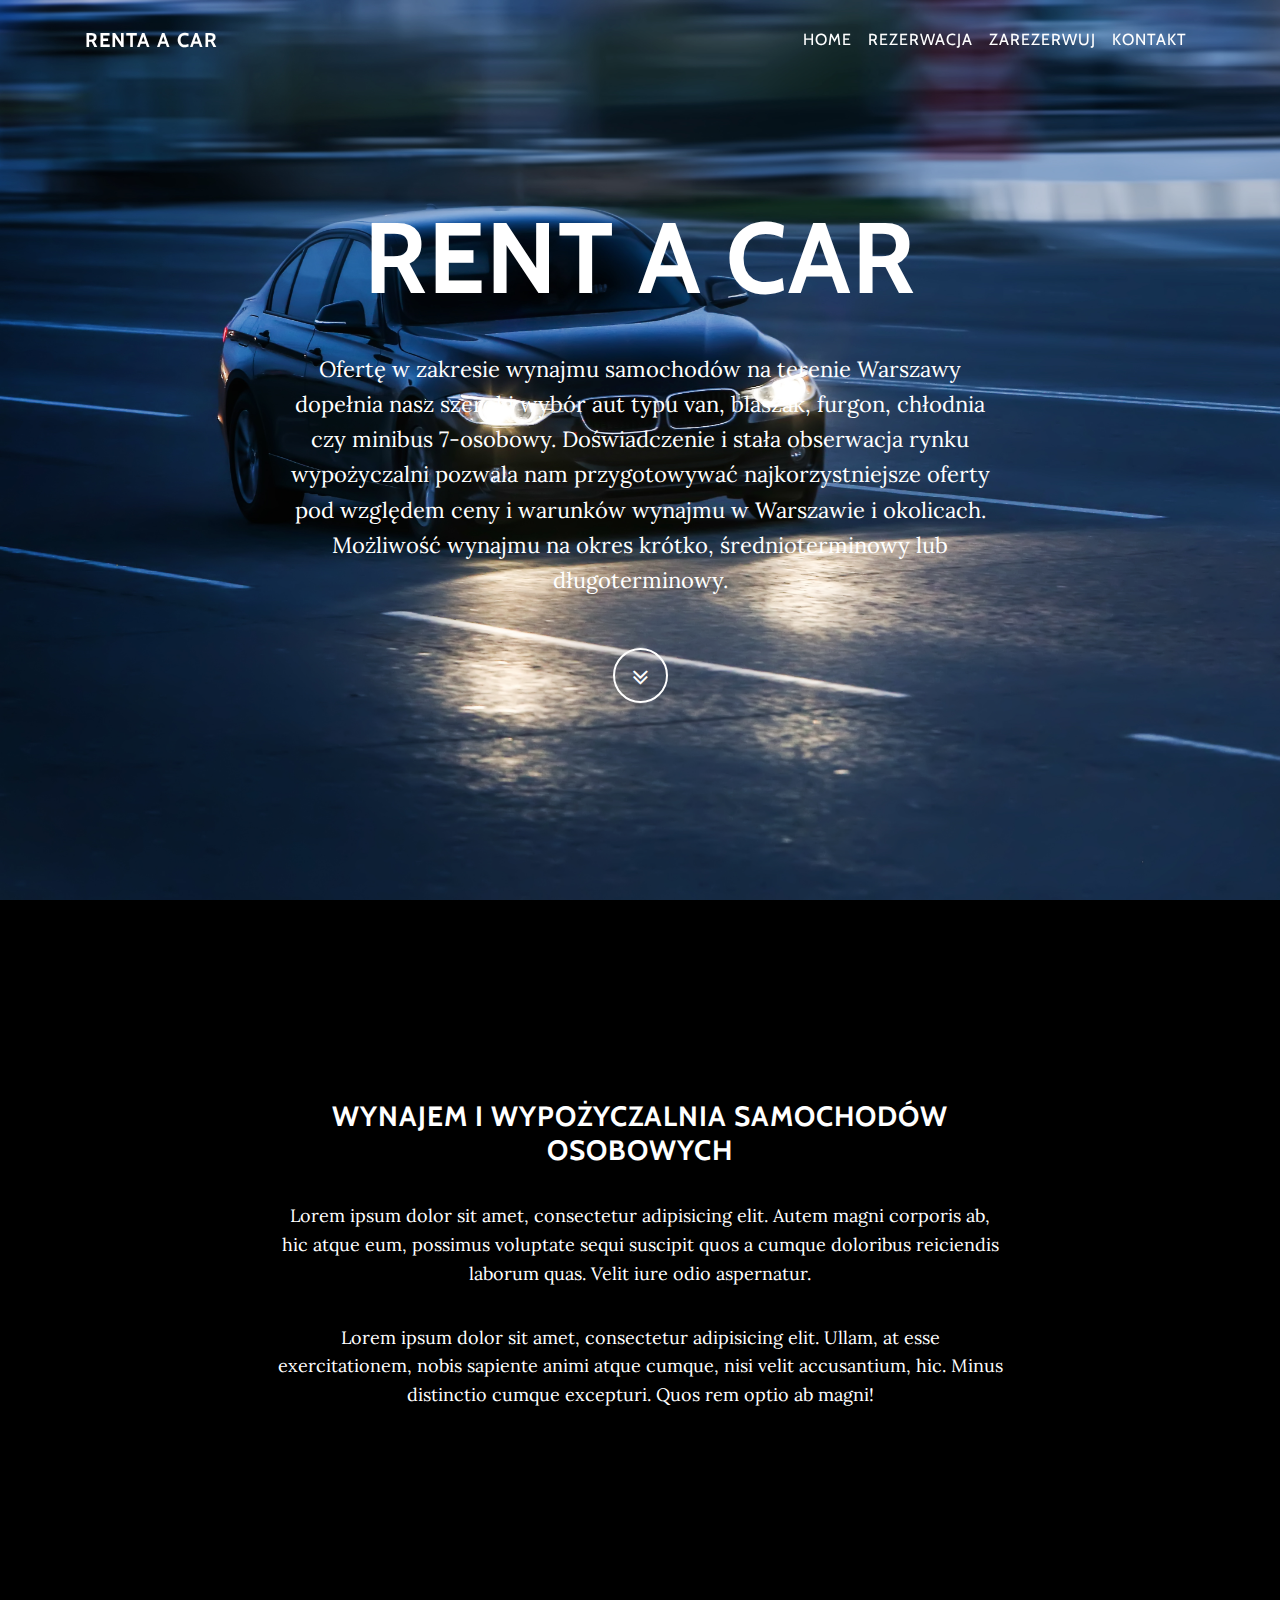
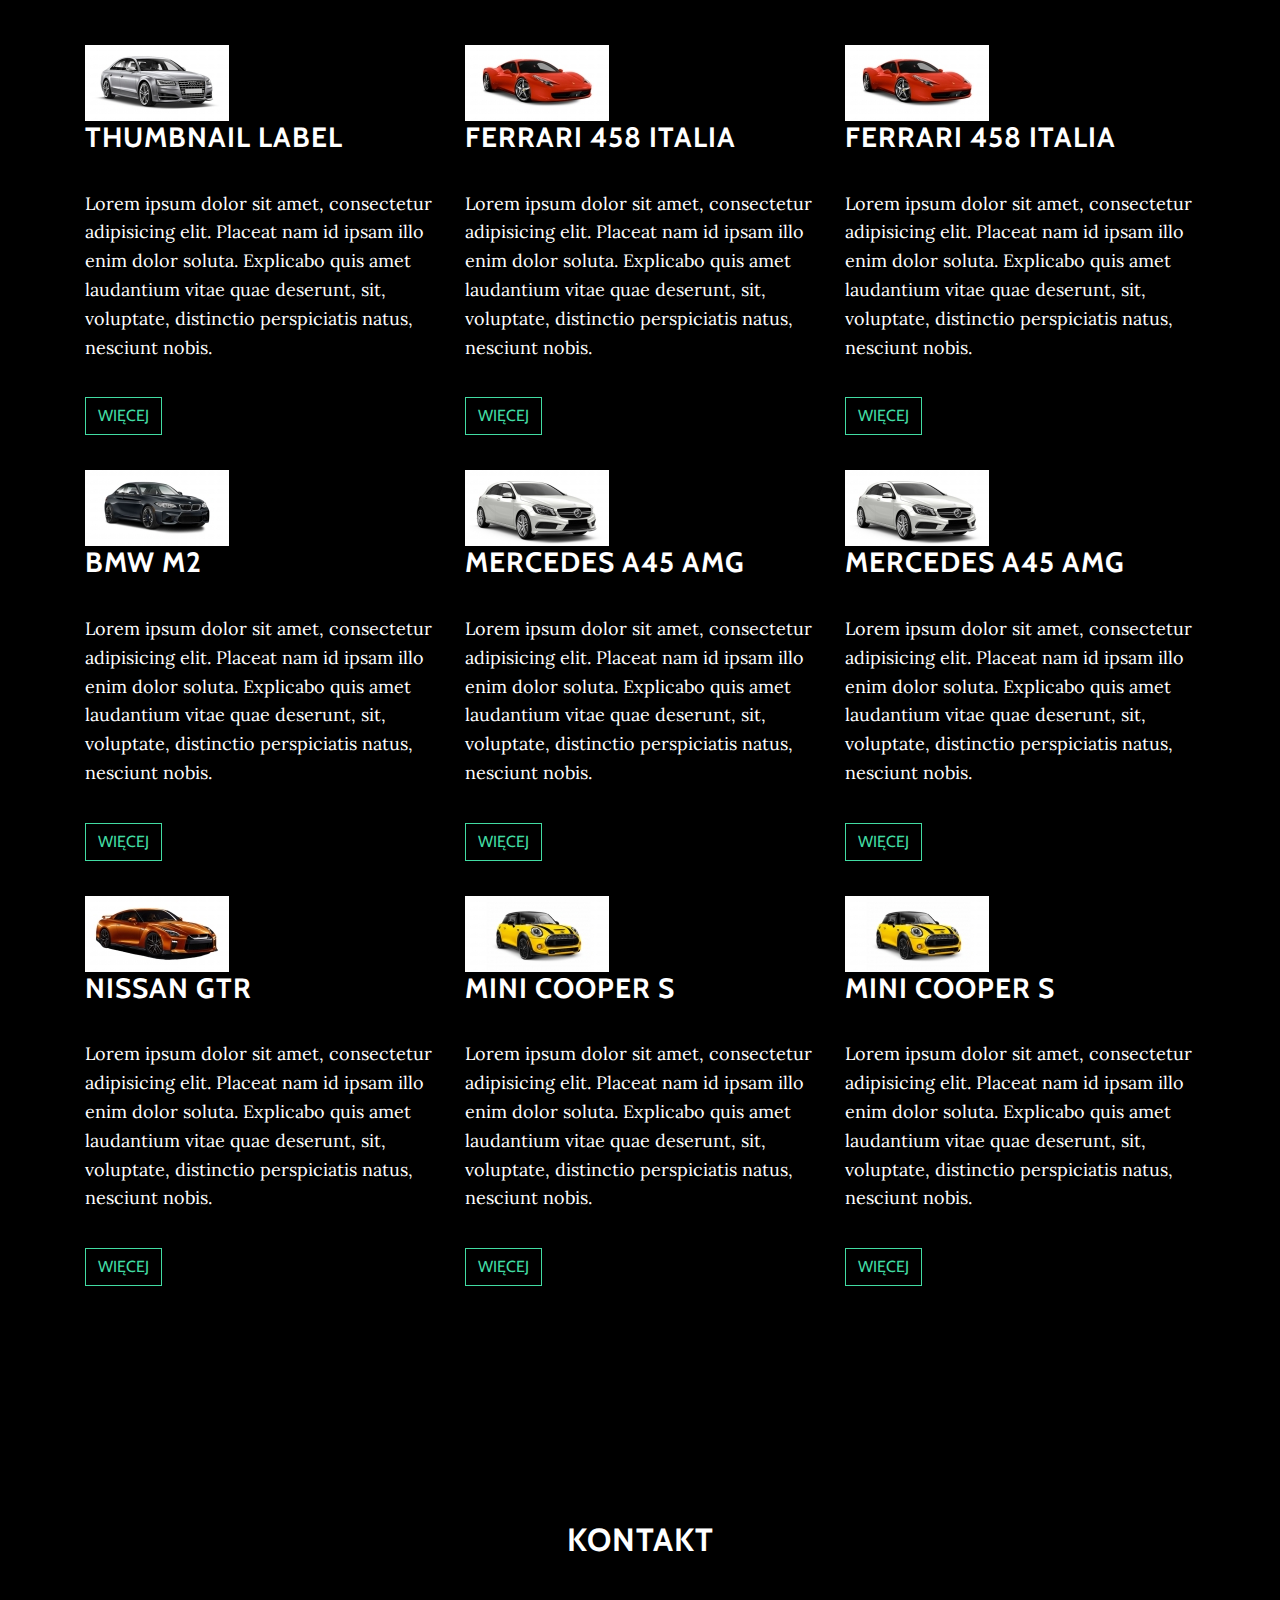
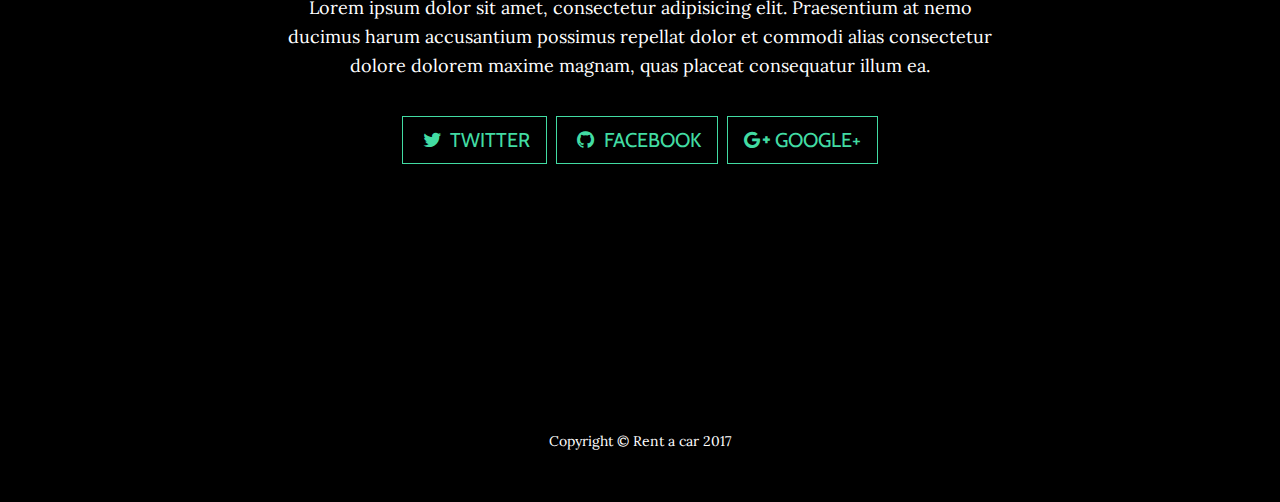
<file: index.html>
<!DOCTYPE html>
<html lang="pl">

  <head>

    <meta charset="utf-8">
    <meta name="viewport" content="width=device-width, initial-scale=1, shrink-to-fit=no">
    <meta name="description" content="wypożyczalnia samochodów używanych">
    <meta name="author" content="Anna Fronczyk">

    <title>Wypożyczalnia samochodó używanych</title>

   
    <link href="vendor/bootstrap/css/bootstrap.min.css" rel="stylesheet">

   
    <link href="vendor/font-awesome/css/font-awesome.min.css" rel="stylesheet" type="text/css">
    <link href="https://fonts.googleapis.com/css?family=Lora:400,700,400italic,700italic" rel="stylesheet" type="text/css">
    <link href='https://fonts.googleapis.com/css?family=Cabin:700' rel='stylesheet' type='text/css'>
   
    <link href="css/grayscale.min.css" rel="stylesheet">

  </head>

  <body id="page-top">

    <!-- Navigation -->
    <nav class="navbar navbar-expand-lg navbar-light fixed-top" id="mainNav">
      <div class="container">
        <a class="navbar-brand js-scroll-trigger" href="#page-top">Renta a car</a>
        <button class="navbar-toggler navbar-toggler-right" type="button" data-toggle="collapse" data-target="#navbarResponsive" aria-controls="navbarResponsive" aria-expanded="false" aria-label="Toggle navigation">
          Menu
          <i class="fa fa-bars"></i>
        </button>
        <div class="collapse navbar-collapse" id="navbarResponsive">
          <ul class="navbar-nav ml-auto">
            <li class="nav-item">
              <a class="nav-link js-scroll-trigger" href="#about">Home</a>
            </li>
            <li class="nav-item">
              <a class="nav-link js-scroll-trigger" href="rezerwacja/index.html">Rezerwacja</a>
            </li>
            <li class="nav-item">
              <a class="nav-link js-scroll-trigger" href="zarezerwuj/zarezerwuj.html">Zarezerwuj</a>
            </li>
            <li class="nav-item">
              <a class="nav-link js-scroll-trigger" href="#contact">kontakt</a>
            </li>
          </ul>
        </div>
      </div>
    </nav>

    <!-- Intro Header -->
    <header class="masthead">
      <div class="intro-body">
        <div class="container">
          <div class="row">
            <div class="col-lg-8 mx-auto">
              <h1 class="brand-heading">Rent a car</h1>
              <p class="intro-text">Ofertę w zakresie wynajmu samochodów na terenie Warszawy dopełnia nasz szeroki wybór aut typu van, blaszak, furgon, chłodnia czy minibus 7-osobowy. Doświadczenie i stała obserwacja rynku wypożyczalni pozwala nam przygotowywać najkorzystniejsze oferty pod względem ceny i warunków wynajmu w Warszawie i okolicach. Możliwość wynajmu na okres krótko, średnioterminowy lub długoterminowy.</p>
              <a href="#about" class="btn btn-circle js-scroll-trigger">
                <i class="fa fa-angle-double-down animated"></i>
              </a>
            </div>
          </div>
        </div>
      </div>
    </header>

    <!-- About Section -->
    <section id="about" class="content-section text-center">
      <div class="container">
        <div class="row">
          <div class="col-lg-8 mx-auto">
             <h3>Wynajem i wypożyczalnia samochodów osobowych</h3>
            <p>Lorem ipsum dolor sit amet, consectetur adipisicing elit. Autem magni corporis ab, hic atque eum, possimus voluptate sequi suscipit quos a cumque doloribus reiciendis laborum quas. Velit iure odio aspernatur.
            <p>Lorem ipsum dolor sit amet, consectetur adipisicing elit. Ullam, at esse exercitationem, nobis sapiente animi atque cumque, nisi velit accusantium, hic. Minus distinctio cumque excepturi. Quos rem optio ab magni!</p>
          </div>
        </div>
      </div>
    </section>

    <!-- Content Section -->
   
        
        <div class="section">
        <div class="container">
        <div class="row">
          <div class="col-sm-6 col-md-4">
            <div class="thumbnail">
              <img src="img/599,audi-s8-wynajem-samochodow-luk.144x76.jpg" alt="audi">
                <div class="caption">
                    <h3>Thumbnail label</h3>
                    <p>Lorem ipsum dolor sit amet, consectetur adipisicing elit. Placeat nam id ipsam illo enim dolor soluta. Explicabo quis amet laudantium vitae quae deserunt, sit, voluptate, distinctio perspiciatis natus, nesciunt nobis.</p>
                    <p><a href="#" class="btn btn-default" role="button">Więcej</a></p>
                  </div>
                </div>
              </div>
          
                
                <div class="col-sm-6 col-md-4">
            <div class="thumbnail">
              <img src="img/598,ferrari-italia-248-wynajem-sam.144x76.jpg" alt="Ferrari 458 Italia">
                <div class="caption">
                    <h3>Ferrari 458 Italia</h3>
                    <p>Lorem ipsum dolor sit amet, consectetur adipisicing elit. Placeat nam id ipsam illo enim dolor soluta. Explicabo quis amet laudantium vitae quae deserunt, sit, voluptate, distinctio perspiciatis natus, nesciunt nobis.</p>
                    <p><a href="#" class="btn btn-default" role="button">Więcej</a></p>
                  </div>
                </div>
              </div>
            
            <div class="col-sm-6 col-md-4">
            <div class="thumbnail">
              <img src="img/598,ferrari-italia-248-wynajem-sam.144x76.jpg" alt="Ferrari 458 Italia">
                <div class="caption">
                    <h3>Ferrari 458 Italia</h3>
                    <p>Lorem ipsum dolor sit amet, consectetur adipisicing elit. Placeat nam id ipsam illo enim dolor soluta. Explicabo quis amet laudantium vitae quae deserunt, sit, voluptate, distinctio perspiciatis natus, nesciunt nobis.</p>
                    <p><a href="#" class="btn btn-default" role="button">Więcej</a></p>
                  </div>
                </div>
              </div>
            </div>
                    
            <div class="row">
                     
             <div class="col-sm-6 col-md-4">
            <div class="thumbnail">
              <img src="img/600,bmw-m2-2017-wynajem-samochodow.144x76%20(1).jpg" alt="BMW M2">
                <div class="caption">
                    <h3>BMW M2</h3>
                    <p>Lorem ipsum dolor sit amet, consectetur adipisicing elit. Placeat nam id ipsam illo enim dolor soluta. Explicabo quis amet laudantium vitae quae deserunt, sit, voluptate, distinctio perspiciatis natus, nesciunt nobis.</p>
                    <p><a href="#" class="btn btn-default" role="button">Więcej</a></p>
                  </div>
                </div>
              </div>
                  
                  <div class="col-sm-6 col-md-4">
            <div class="thumbnail">
              <img src="img/441,mercedes-a45-amg-1.144x76.jpg" alt="Mercedes A45 AMG">
                <div class="caption">
                    <h3>Mercedes A45 AMG</h3>
                    <p>Lorem ipsum dolor sit amet, consectetur adipisicing elit. Placeat nam id ipsam illo enim dolor soluta. Explicabo quis amet laudantium vitae quae deserunt, sit, voluptate, distinctio perspiciatis natus, nesciunt nobis.</p>
                    <p><a href="#" class="btn btn-default" role="button">Więcej</a></p>
                  </div>
                </div>
              </div>
              
              <div class="col-sm-6 col-md-4">
            <div class="thumbnail">
              <img src="img/441,mercedes-a45-amg-1.144x76.jpg" alt="Mercedes A45 AMG">
                <div class="caption">
                    <h3>Mercedes A45 AMG</h3>
                    <p>Lorem ipsum dolor sit amet, consectetur adipisicing elit. Placeat nam id ipsam illo enim dolor soluta. Explicabo quis amet laudantium vitae quae deserunt, sit, voluptate, distinctio perspiciatis natus, nesciunt nobis.</p>
                    <p><a href="#" class="btn btn-default" role="button">Więcej</a></p>
                  </div>
                </div>
              </div>
            </div>
        
            <div class="row">
                   
                    <div class="col-sm-6 col-md-4">
            <div class="thumbnail">
              <img src="img/610,2017-nissan-gtr-wynajem-aut-sp.144x76.jpg" alt="Nissan GTR">
                <div class="caption">
                    <h3>Nissan GTR</h3>
                    <p>Lorem ipsum dolor sit amet, consectetur adipisicing elit. Placeat nam id ipsam illo enim dolor soluta. Explicabo quis amet laudantium vitae quae deserunt, sit, voluptate, distinctio perspiciatis natus, nesciunt nobis.</p>
                    <p><a href="#" class="btn btn-default" role="button">Więcej</a></p>
                  </div>
                </div>
              </div>
                
                     <div class="col-sm-6 col-md-4">
            <div class="thumbnail">
              <img src="img/158,mini-cooper-sport.144x76.jpg" alt="Mini Cooper S">
                <div class="caption">
                    <h3>Mini Cooper S</h3>
                    <p>Lorem ipsum dolor sit amet, consectetur adipisicing elit. Placeat nam id ipsam illo enim dolor soluta. Explicabo quis amet laudantium vitae quae deserunt, sit, voluptate, distinctio perspiciatis natus, nesciunt nobis.</p>
                    <p><a href="#" class="btn btn-default" role="button">Więcej</a></p>
                  </div>
                </div>
            </div>
                    <div class="col-sm-6 col-md-4">
            <div class="thumbnail">
              <img src="img/158,mini-cooper-sport.144x76.jpg" alt="Mini Cooper S">
                <div class="caption">
                    <h3>Mini Cooper S</h3>
                    <p>Lorem ipsum dolor sit amet, consectetur adipisicing elit. Placeat nam id ipsam illo enim dolor soluta. Explicabo quis amet laudantium vitae quae deserunt, sit, voluptate, distinctio perspiciatis natus, nesciunt nobis.</p>
                    <p><a href="#" class="btn btn-default" role="button">Więcej</a></p>
                  </div>
                </div>
            </div>
            </div>
        </div>
    </div>
    
    <!-- Contact Section -->
    <section id="contact" class="content-section text-center">
      <div class="container">
        <div class="row">
          <div class="col-lg-8 mx-auto">
            <h2>Kontakt</h2>
            <p>Lorem ipsum dolor sit amet, consectetur adipisicing elit. Praesentium at nemo ducimus harum accusantium possimus repellat dolor et commodi alias consectetur dolore dolorem maxime magnam, quas placeat consequatur illum ea.
            </p>
            <ul class="list-inline banner-social-buttons">
              <li class="list-inline-item">
                <a href="https://twitter.com/SBootstrap" class="btn btn-default btn-lg">
                  <i class="fa fa-twitter fa-fw"></i>
                  <span class="network-name">Twitter</span>
                </a>
              </li>
              <li class="list-inline-item">
                <a href="https://github.com/BlackrockDigital/startbootstrap" class="btn btn-default btn-lg">
                  <i class="fa fa-github fa-fw"></i>
                  <span class="network-name">Facebook</span>
                </a>
              </li>
              <li class="list-inline-item">
                <a href="https://plus.google.com/+Startbootstrap/posts" class="btn btn-default btn-lg">
                  <i class="fa fa-google-plus fa-fw"></i>
                  <span class="network-name">Google+</span>
                </a>
              </li>
            </ul>
          </div>
        </div>
      </div>
    </section>

    <!-- Footer -->
    <footer>
      <div class="container text-center">
        <p>Copyright &copy; Rent a car 2017</p>
      </div>
    </footer>

    <!-- Bootstrap core JavaScript -->
    <script src="vendor/jquery/jquery.min.js"></script>
    <script src="vendor/bootstrap/js/bootstrap.bundle.min.js"></script>

    <!-- Plugin JavaScript -->
    <script src="vendor/jquery-easing/jquery.easing.min.js"></script>

   
    <script src="js/grayscale.min.js"></script>

  </body>

</html>
</file>
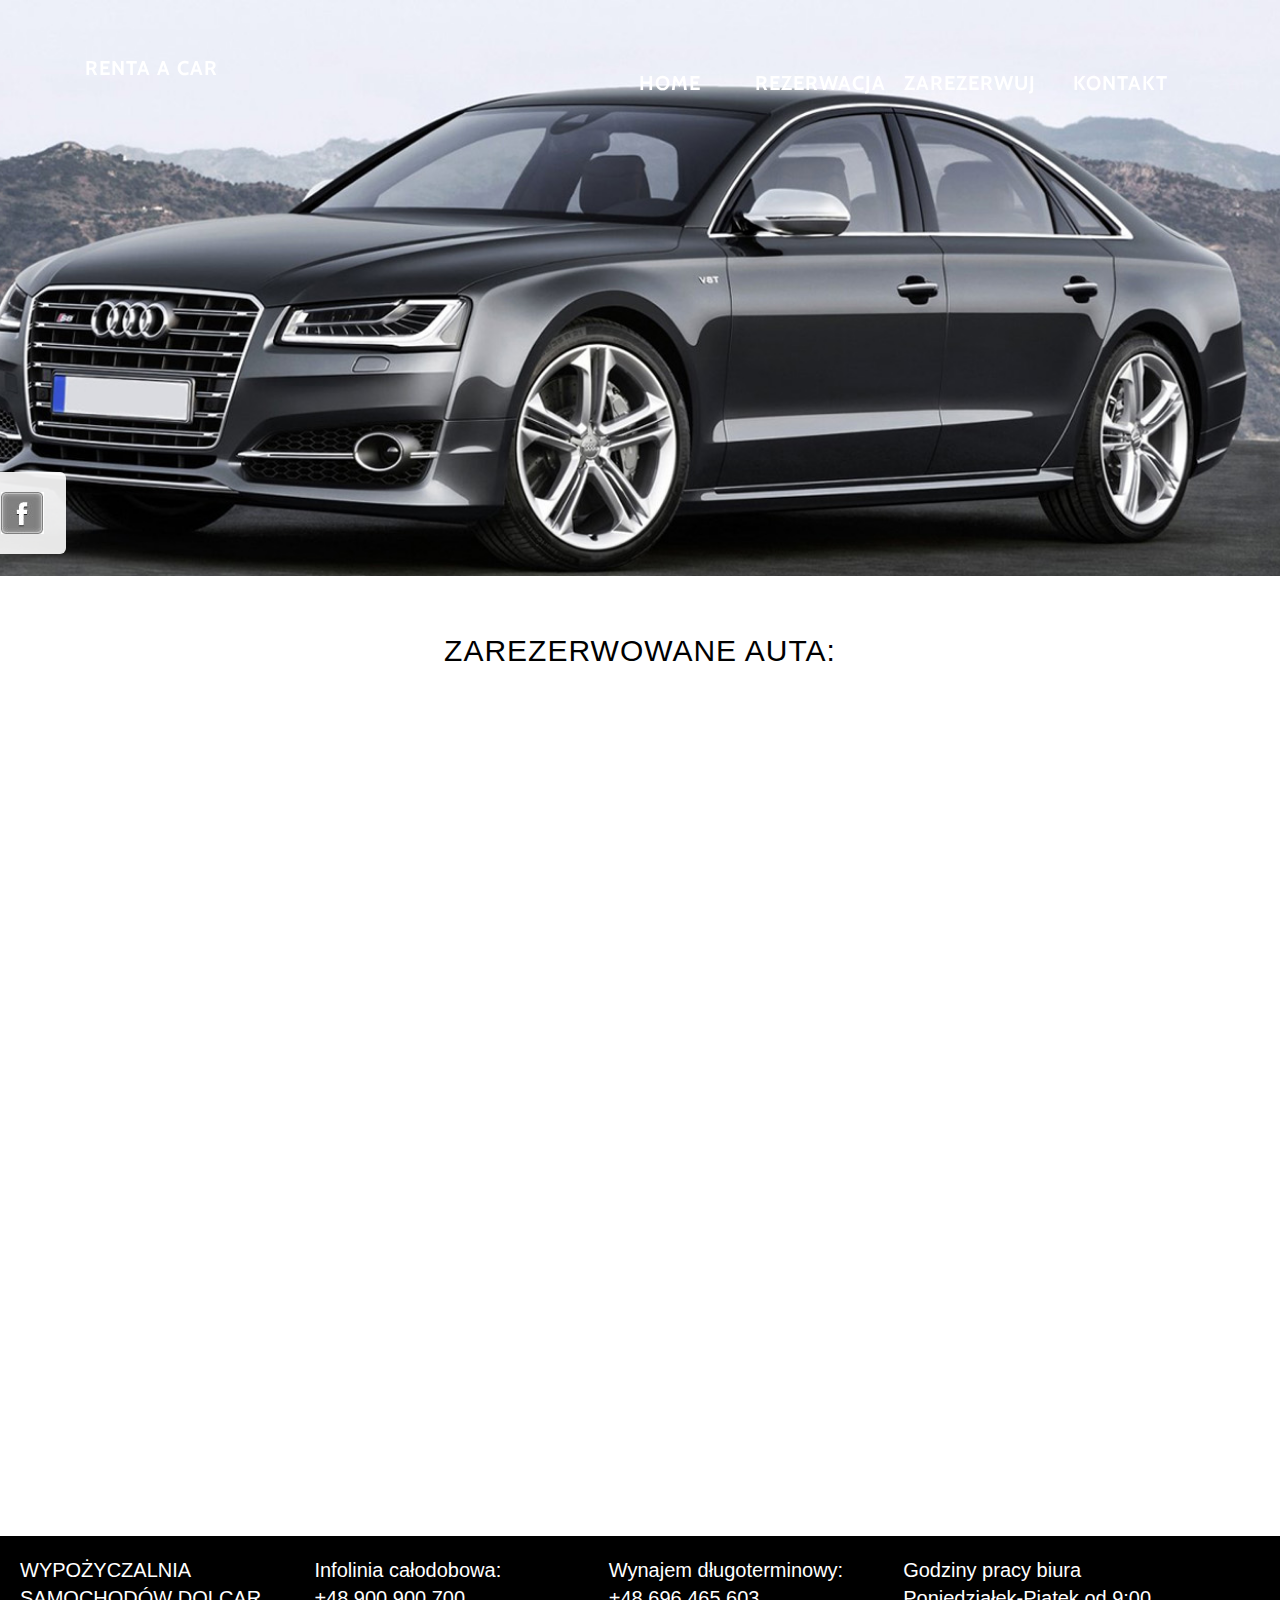
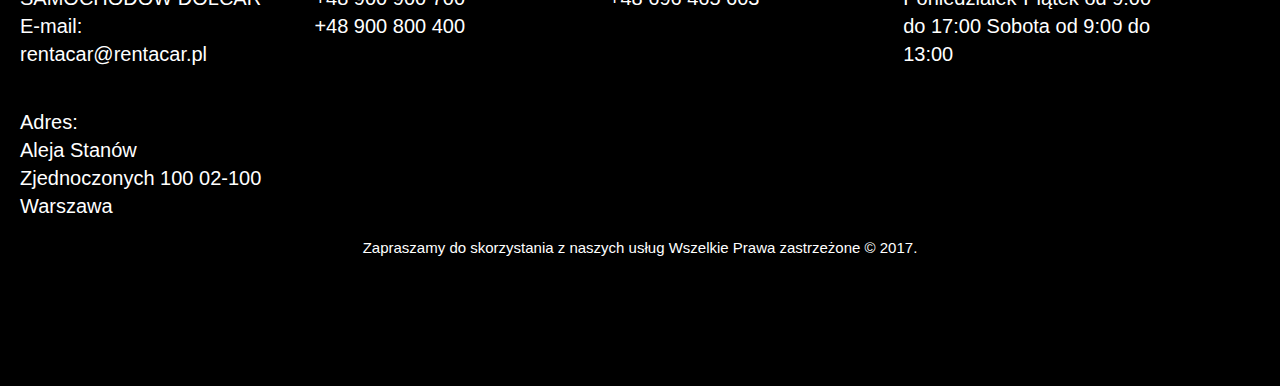
<file: rezerwacja/index.html>
<!DOCTYPE html>
<html lang="pl">
<head>
    <meta charset="utf-8">
    <meta name="viewport" content="width=device-width, initial-scale=1, shrink-to-fit=no">
    <meta name="description" content="wypożyczalnia samochodów używanych">
    <meta name="author" content="Anna Fronczyk">

    <title>Wypożyczalnia samochodów używanych</title>

   
    <link href="../vendor/bootstrap/css/bootstrap.min.css" rel="stylesheet">

   
    <link href="../vendor/font-awesome/css/font-awesome.min.css" rel="stylesheet" type="text/css">
    <link href="https://fonts.googleapis.com/css?family=Lora:400,700,400italic,700italic" rel="stylesheet" type="text/css">
    <link href='https://fonts.googleapis.com/css?family=Cabin:700' rel='stylesheet' type='text/css'>
   
    <link href="../css/grayscale.min.css" rel="stylesheet">
    
     <link rel="stylesheet" href="main.css">
    <title>Rezerwacja</title>
</head>
<body>

         
    <header>
       
        <nav class="navbar navbar-expand-lg navbar-light fixed-top" id="mainNav">
      <div class="container">
        <a class="navbar-brand js-scroll-trigger" href="#page-top">Renta a car</a>
        <button class="navbar-toggler navbar-toggler-right" type="button" data-toggle="collapse" data-target="#navbarResponsive" aria-controls="navbarResponsive" aria-expanded="false" aria-label="Toggle navigation">
          Menu
          <i class="fa fa-bars"></i>
        </button>
        <div class="collapse navbar-collapse" id="navbarResponsive">
          <ul class="navbar-nav ml-auto">
            <li class="nav-item">
              <a class="nav-link js-scroll-trigger" href="#about">Home</a>
            </li>
            <li class="nav-item">
              <a class="nav-link js-scroll-trigger" href="../rezerwacja/index.html">Rezerwacja</a>
            </li>
            <li class="nav-item">
              <a class="nav-link js-scroll-trigger" href="../zarezerwuj/zarezerwuj.html">Zarezerwuj</a>
            </li>
            <li class="nav-item">
              <a class="nav-link js-scroll-trigger" href="#contact">kontakt</a>
            </li>
          </ul>
        </div>
      </div>
    </nav>
         
            <div id="spolecznosciowe">
              <div class="sprites_media twitter"></div>
              <div class="sprites_media youtube"></div>
              <div class="sprites_media in"></div>
              <div class="sprites_media facebook"></div>
            </div>
     
      </nav>
    </header>
    
    <section>
        
        <h1>Zarezerwowane auta:</h1>
        
         <table class="row">
             
             
         </table>
        
    </section>
    
    
    <footer id="footer">
        
            <ul>
                <li>
                    WYPOŻYCZALNIA SAMOCHODÓW DOLCAR <br> 
                    E-mail: rentacar@rentacar.pl
                </li>
                
                <li>
                    Infolinia całodobowa: <br>
                    +48 900 900 700 <br>
                    +48 900 800 400
                </li>
                
                <li>
                    Wynajem długoterminowy: <br>
                    +48 696 465 603
                </li>
                
                <li>
                    Godziny pracy biura <br>
                    Poniedziałek-Piątek od 9:00 do 17:00
                    Sobota od 9:00 do 13:00    
                </li>
                
                <li>
                    Adres: <br>
                    Aleja Stanów Zjednoczonych 100 
                    02-100 Warszawa
                </li>
            </ul>
            
        <p>
 
            Zapraszamy do skorzystania z naszych usług
            Wszelkie Prawa zastrzeżone &copy; 2017.
            
        </p>
        
    </footer>
    <!-- Bootstrap core JavaScript -->
    <script src="../vendor/jquery/jquery.min.js"></script>
    <script src="../vendor/bootstrap/js/bootstrap.bundle.min.js"></script>

    <!-- Plugin JavaScript -->
    <script src="../vendor/jquery-easing/jquery.easing.min.js"></script>

   
    <script src="../js/grayscale.min.js"></script>
</body>
</html>
</file>
<file: css/grayscale.min.css>
/*!
 * Start Bootstrap - Grayscale v4.0.0-beta.2 (https://startbootstrap.com/template-overviews/grayscale)
 * Copyright 2013-2017 Start Bootstrap
 * Licensed under MIT (https://github.com/BlackrockDigital/startbootstrap-grayscale/blob/master/LICENSE)
 */body{font-family:Lora,'Helvetica Neue',Helvetica,Arial,sans-serif;position:relative;width:100%;height:100%;color:#fff;background-color:#000}html{width:100%;height:100%}h1,h2,h3,h4,h5,h6{font-family:Cabin,'Helvetica Neue',Helvetica,Arial,sans-serif;font-weight:700;margin:0 0 35px;letter-spacing:1px;text-transform:uppercase}p{font-size:16px;line-height:1.5;margin:0 0 25px}@media (min-width:768px){p{font-size:18px;line-height:1.6;margin:0 0 35px}}a{-webkit-transition:all .2s ease-in-out;-moz-transition:all .2s ease-in-out;transition:all .2s ease-in-out;color:#42dca3}a:focus,a:hover{text-decoration:none;color:#1d9b6c}#mainNav{font-family:Cabin,'Helvetica Neue',Helvetica,Arial,sans-serif;margin-bottom:0;text-transform:uppercase;border-bottom:1px solid rgba(255,255,255,.3);background-color:#000}#mainNav .navbar-toggler{font-size:14px;padding:11px;color:#fff;border:1px solid #fff}#mainNav .navbar-brand{font-weight:700}#mainNav a{color:#fff}#mainNav .navbar-nav .nav-item{-webkit-transition:background .3s ease-in-out;-moz-transition:background .3s ease-in-out;transition:background .3s ease-in-out}#mainNav .navbar-nav .nav-item:hover{color:fade(white,80%);outline:0;background-color:transparent}#mainNav .navbar-nav .nav-item:active,#mainNav .navbar-nav .nav-item:focus{outline:0;background-color:transparent}@media (min-width:992px){#mainNav{padding-top:20px;padding-bottom:20px;-webkit-transition:background .3s ease-in-out,padding-top .3s ease-in-out,padding-bottom .3s;-moz-transition:background .3s ease-in-out,padding-top .3s ease-in-out,padding-bottom .3s;transition:background .3s ease-in-out,padding-top .3s ease-in-out,padding-bottom .3s;letter-spacing:1px;border-bottom:none;background:0 0}#mainNav.navbar-shrink{padding-top:10px;padding-bottom:10px;border-bottom:1px solid rgba(255,255,255,.3);background:#000}#mainNav .nav-link.active{outline:0;background-color:rgba(255,255,255,.3)}#mainNav .nav-link.active:hover{color:#fff}}.masthead{display:table;width:100%;height:auto;padding:200px 0;text-align:center;color:#fff;background:url(../img/intro-bg.jpg) no-repeat bottom center scroll;background-color:#000;-webkit-background-size:cover;-moz-background-size:cover;-o-background-size:cover;background-size:cover}.masthead .intro-body{display:table-cell;vertical-align:middle}.masthead .intro-body .brand-heading{font-size:50px}.masthead .intro-body .intro-text{font-size:18px}@media (min-width:768px){.masthead{height:100%;padding:0}.masthead .intro-body .brand-heading{font-size:100px}.masthead .intro-body .intro-text{font-size:22px}}.btn-circle{font-size:26px;width:55px;height:55px;margin-top:15px;line-height:45px;-webkit-transition:background .3s ease-in-out;-moz-transition:background .3s ease-in-out;transition:background .3s ease-in-out;color:#fff;border:2px solid #fff;border-radius:100%!important;background:0 0}.btn-circle:focus,.btn-circle:hover{color:#fff;outline:0;background:rgba(255,255,255,.1)}.content-section{padding-top:150px;padding-bottom:150px}.download-section{color:#fff;background:url(../img/downloads-bg.jpg) no-repeat center center scroll;background-color:#000;-webkit-background-size:cover;-moz-background-size:cover;-o-background-size:cover;background-size:cover}#map{width:100%;height:300px}@media (min-width:992px){.content-section{padding-top:200px;padding-bottom:200px}#map{height:350px}}.btn{font-family:Cabin,'Helvetica Neue',Helvetica,Arial,sans-serif;font-weight:400;-webkit-transition:all .3s ease-in-out;-moz-transition:all .3s ease-in-out;transition:all .3s ease-in-out;text-transform:uppercase;border-radius:0}.btn-default{color:#42dca3;border:1px solid #42dca3;background-color:transparent}.btn-default:focus,.btn-default:hover{color:#000;border:1px solid #42dca3;outline:0;background-color:#42dca3}ul.banner-social-buttons{margin-top:0}@media (max-width:1199px){ul.banner-social-buttons{margin-top:15px}}@media (max-width:767px){ul.banner-social-buttons li{display:block;margin-bottom:20px;padding:0}ul.banner-social-buttons li:last-child{margin-bottom:0}}footer{padding:50px 0}footer p{font-size:14px;margin:0}::-moz-selection{background:#fcfcfc;background:rgba(255,255,255,.2);text-shadow:none}::selection{background:#fcfcfc;background:rgba(255,255,255,.2);text-shadow:none}img::selection{background:0 0}img::-moz-selection{background:0 0}body{-webkit-tap-highlight-color:rgba(255,255,255,.2)}
</file>
<file: rezerwacja/main.css>
@import url('../css/reset.css');

*{
    -webkit-box-sizing: border-box;
    box-sizing: border-box;
}
a{
    text-decoration: none;
}
body{
    font-family: 'Ubuntu', sans-serif;
    font-size:10px;
    background-color:rgba(255, 255, 255, 0.68);
    color:#000;
}
section, footer{
    width:100%;
    height:50vh;
}
header{
    width:100%;
    height: 64vh;
    position:relative;
    overflow:hidden;
    background:url('../img/header.jpg') no-repeat center/cover;
    overflow:hidden;
}

header nav{
    background-color:#000033;
    height:15vh;
    width:100%;
    
}
header nav ul{
    padding:0;
    list-style: none;
    display:-webkit-box;
    display:-ms-flexbox;
    display:flex;
    -webkit-box-pack: center;
    -ms-flex-pack: center;
    justify-content: center;

}
header nav ul li{
   
    margin-top:30px;
   
}
header nav ul li a{
    width:150px;
    color:#fff;
    display:block;
    font-size:2em;
    text-align: center;
    padding: 10px;
    border-radius: 10px;
    font-weight:700;
}
header nav ul li a:hover{
    background:#007bff;
    color:#fff;
    text-decoration: none;
    -webkit-transition:.6s;
    transition:.6s;
}


#spolecznosciowe {
    width: 222px;;
    height: 82px;
    position: fixed;
    -webkit-transform: translateY(-50%);
    transform: translateY(-50%);
    top: 57%;
    left: -156px;
    z-index: 2;
    background-color: rgba(255, 255, 255, 0.9);
    border-radius: 6px;
    border-left: none;
    -webkit-transition: all 1.5s ease;
    transition: all 1.5s ease;
    padding: 20px;
}

#spolecznosciowe:hover {
    left: 0;
}

.sprites_media{
    background: url(../img/sprites_spolecznosciowe.png) no-repeat;
    width:43px;
    height:42px;
    overflow:hidden;
    display:inline-block;
}

div.facebook {
    background-position: 0px -1px;
    -webkit-transition: all 0.25s linear;
    transition: all 0.25s linear;
}

div.facebook:hover {
    background-position: 0px -43px;
}

div.twitter {
    background-position: -52px -1px;
    -webkit-transition: all 0.25s linear;
    transition: all 0.25s linear;
}

div.twitter:hover {
    background-position: -52px -43px;
}

div.youtube {
    background-position: -104px -1px;
    -webkit-transition: all 0.25s linear;
    transition: all 0.25s linear;
}

div.youtube:hover {
    background-position: -104px -43px;
}

div.in {
    background-position: -155px -1px;
    -webkit-transition: all 0.25s linear;
    transition: all 0.25s linear;
}

div.in:hover {
    background-position: -155px -43px;
}

section{
    width:80%;
    height:100vh;
    margin:0 auto;
}
section h1{
    font-size:3em;
    text-align: center;
    margin:2em;
}
table{
    width:100%;
    margin:0 auto;
    border-collapse:collapse;
}

td{
    border:1px solid black; 
    padding:10px;
    text-align:center;
}
table.row{
    font-family: Arial, Tahona, sans-serif;
    font-size:12px;
    width:80%;
    margin:20px 50px;
    background-color:whitesmoke;
     border-collapse:collapse;
}
table.row th{
    background-color: #1f64a8;
    color:white;
    font-size:1.2em;
    text-transform: uppercase;
    padding:5px;
}
table.row td{
    padding:5px;
}
table.row *{
    border:none;
    
}
table.row tr{
    border-bottom: 1px solid #fff;
}
table.row tr:nth-child(even){ 
    background-color:#d8cfcf;
}
table.row tr:hover{
    background-color:navy;
    color:white;
    cursor:pointer;
}

footer{
    
    
    background-color:#000;
    color:#fff;
    
}

footer ul li{
    
   width:23%;
   font-size:20px;
   float:left;
   padding:20px;
   line-height:1.4em;
    list-style:none;
}
footer p{
    
    clear:both;
    width:100%;
    text-align: center;
    font-size:15px;
}
</file>
